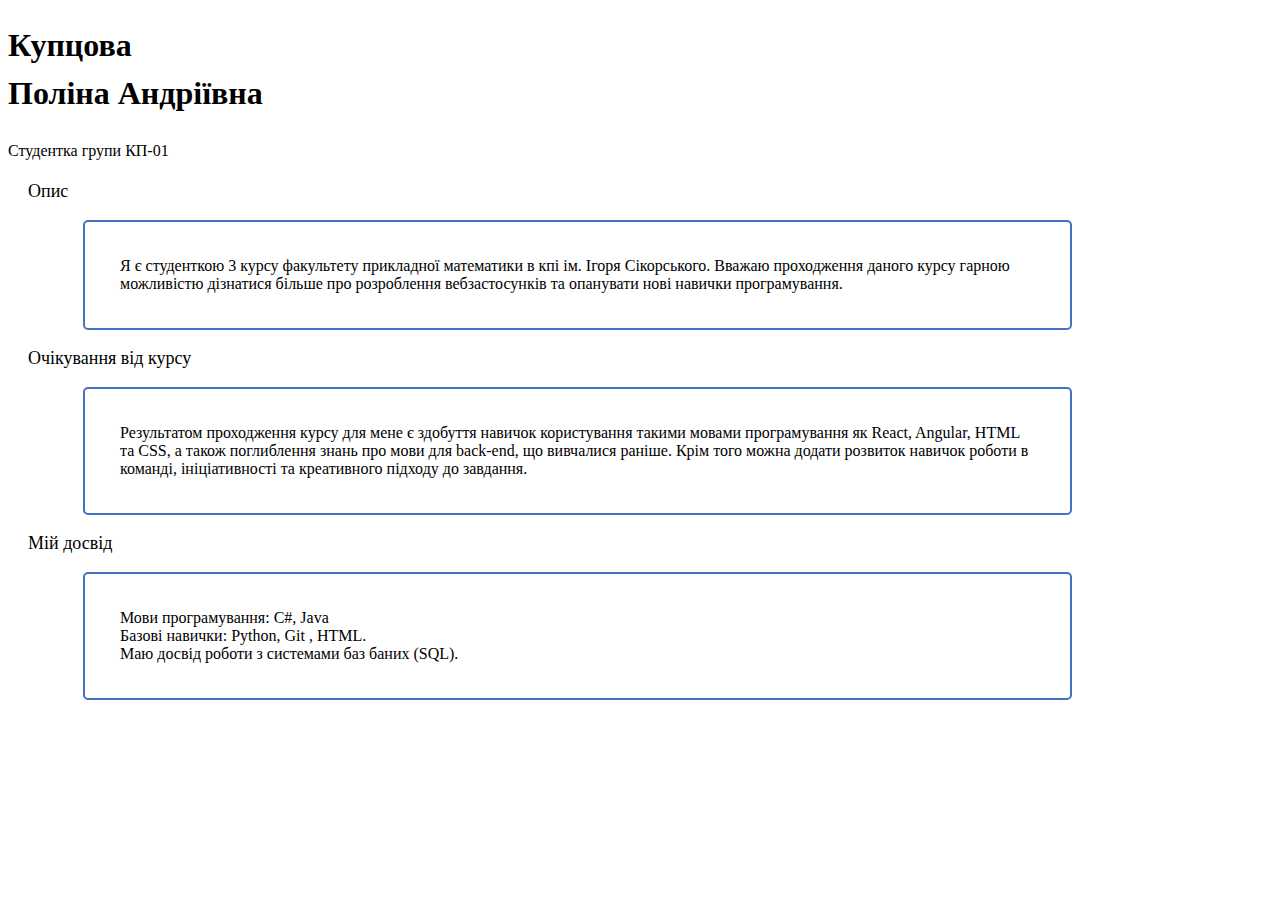
<file: index.html>
<!DOCTYPE html>
<html>
  <head>
    <title></title>
  </head>
<style>
div {
  border-style: solid;
  border-color: #4472C4; 
  border-radius: 5px;
  border-width: 2px;
  margin-right: 200px;
  margin-left: 75px;
  padding-top: 35px;
  padding-right: 35px;
  padding-bottom: 35px;
  padding-left: 35px;
}
p.two {
text-indent: 20px;
}
</style>
  <body>
    <h1 style="font-family:verdana;line-height: 1.5em"> Купцова<br>Поліна Андріївна</h1>	
    <p style="font-family:verdana;line-height: 1.5em"> Студентка групи КП-01</p>
    <p class="two" style="font-family:verdana;font-size:18px;";> Опис</p>
    <div> Я є студенткою 3 курсу факультету прикладної математики в кпі ім. Ігоря Сікорського. Вважаю проходження даного курсу гарною можливістю дізнатися більше про розроблення вебзастосунків та опанувати нові навички програмування.</div>
    <p class="two" style="font-family:verdana;font-size:18px;"> Очікування від курсу</p>
    <div> Результатом проходження курсу для мене є здобуття навичок користування такими мовами програмування як React, Angular, HTML та CSS, а також поглиблення знань про мови для back-end, що вивчалися раніше. Крім того можна додати розвиток навичок роботи в команді, ініціативності та креативного підходу до завдання.</div>
    <p class="two" style="font-family:verdana;font-size:18px;"> Мій досвід</p> 
    <div> Мови програмування: C#, Java<br>Базові навички: Python, Git , HTML.<br>Маю досвід роботи з системами баз баних (SQL). </div>
  </body>
</html>
</file>
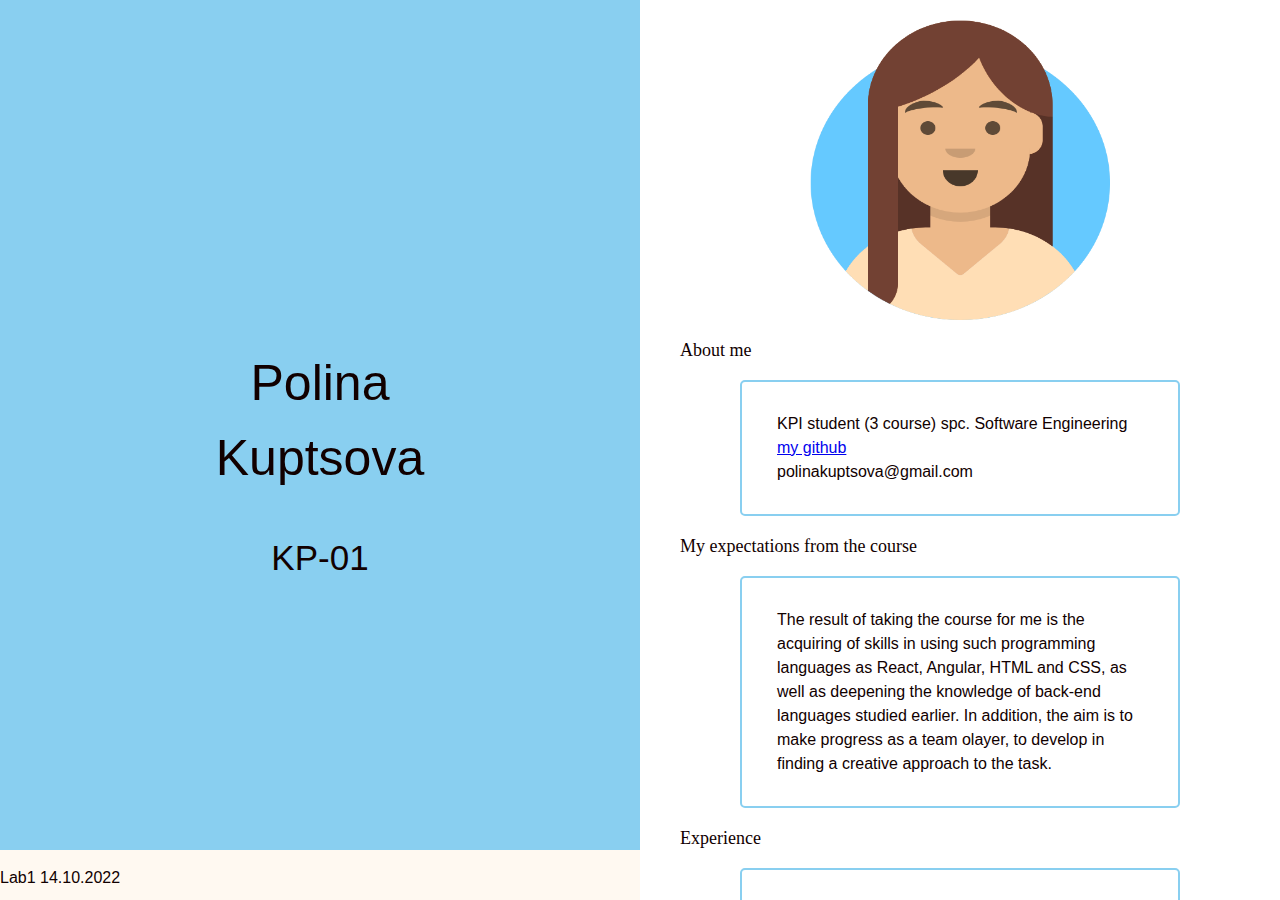
<file: lab1/lab1.html>
<!DOCTYPE html>
<html>

<head>
    <title></title>
    <style>
        * {
            box-sizing: border-box
        }

        .container {
            width: 70%;
            background-color: #FFF9F1;
            margin-right: 100px;
            margin-left: 100px;
        }

        .skills {
            text-align: right;
            padding-top: 10px;
            padding-bottom: 10px;
            color: #111;
        }

        .ukrainian {
            width: 100%;
            background-color: #89CFF0;
        }

        .english {
            width: 80%;
            background-color: #89CFF0;
        }

        .german {
            width: 40%;
            background-color: #89CFF0;
        }
    </style>
</head>
<link rel="stylesheet" href="style.css">

<body>
    <div class="split left">
        <div class="centered">
            <p style="font-size:50px; line-height:1.5em;">Polina Kuptsova</p>
            <p style="font-size:35px">KP-01</p>
        </div>
        <div class="footer">
        <p>Lab1 14.10.2022</p>
        </div>
    </div>
    <div class="split right">
        <img src="img1.png" width="300" height="300">
        <p class="two" style="font-family:verdana;font-size:18px;">About me</p>
        <div class="border">KPI student (3 course) spc. Software Engineering<br><a
                href="https://github.com/PolinaKuptsova">my github</a><br>polinakuptsova@gmail.com
        </div>
        <p class="two" style="font-family:verdana;font-size:18px;"> My expectations from the course</p>
        <div class="border">The result of taking the course for me is the acquiring of skills in using such programming
            languages as React, Angular, HTML and CSS, as well as deepening the knowledge of back-end languages studied
            earlier. In addition, the aim is to make progress as a team olayer, to develop in finding a creative
            approach to the task.</div>
        <p class="two" style="font-family:verdana;font-size:18px;">Experience</p>
        <div class="border">Programming languages: C#, Java<br>Basic skills in Python, Git, HTML.<br>Have experience
            working
            with database systems (SQL). </div>
        <p class="two" style="font-family:verdana;font-size:18px;">Languages skills</p>
        <p class="two" style="font-family:verdana;font-size:16px;">Ukrainian</p>
        <div class="container">
            <div class="skills ukrainian">100%</div>
        </div>
        <p class="two" style="font-family:verdana;font-size:16px;">English</p>
        <div class="container">
            <div class="skills english">80%</div>
        </div>

        <p class="two" style="font-family:verdana;font-size:16px;">German</p>
        <div class="container">
            <div class="skills german">40%</div>
        </div> 
        <div class="padbottomdiv"></div>
    </div>
</body>
</html>
</file>
<file: lab1/style.css>
body
{
font-family: Arial;
line-height: 1.5em;
color: #100;
}
.split
{ 
  height:100%;
  width: 50%;
  position: fixed;
  z-index: 1;
  top: 0;
  overflow-x: hidden;
  padding-top: 20px;
}
img {
  display: block;
  margin-left: auto;
  margin-right: auto;
}
.centered {
  position: absolute;
  top: 50%;
  left: 50%;
  transform: translate(-50%, -50%);
  text-align: center;
}

.left {
  left: 0;
  background-color: #89CFF0;
}

.right {
  right: 0;
  background-color: white;
}

.border {
  border-style: solid;
  border-color: #89CFF0; 
  border-radius: 5px;
  border-width: 2px;
  margin-right: 100px;
  margin-left: 100px;
  padding-top: 30px;
  padding-right: 35px;
  padding-bottom: 30px;
  padding-left: 35px;
}
p.two {
text-indent: 40px;
}
.padbottomdiv {
  padding-bottom: 50px;
}
.footer {
   position: fixed;
   left: 0;
   bottom: 0;
   width: 100%;
   height : 50px;
   background-color: #FFF9F1;
   text-align: left;
}
</file>
